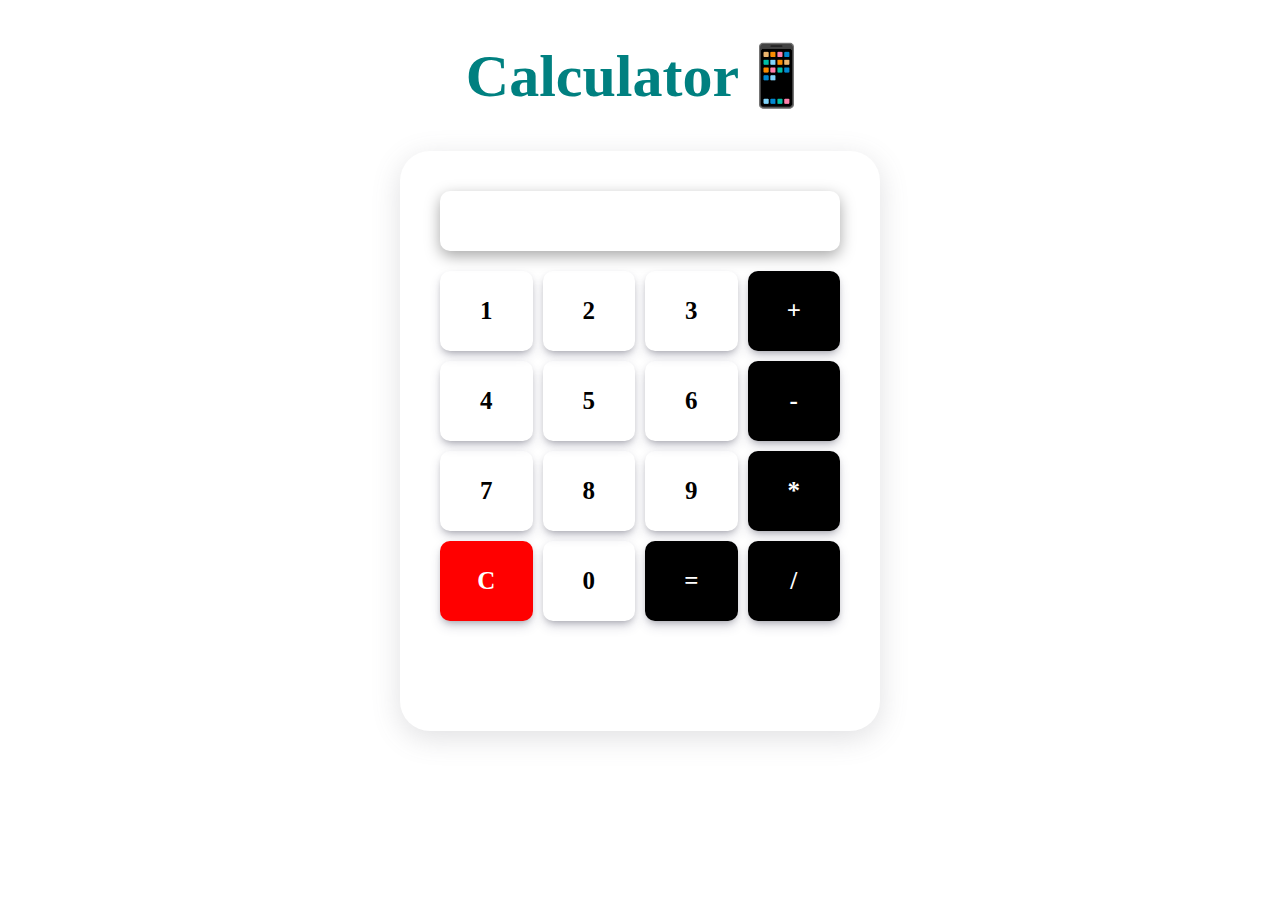
<file: Calculator/index.html>
<!DOCTYPE html>
<html lang="en">

<head>
  <meta charset="UTF-8" />
  <meta http-equiv="X-UA-Compatible" content="IE=edge" />
  <meta name="viewport" content="width=device-width, initial-scale=1.0" />
  <title>Document</title>
  <style>
    h1 {
      text-align: center;
      font-size: 60px;
      color: teal;
    }

    #calculator {
      height: 500px;
      width: 400px;
      box-shadow: rgba(100, 100, 111, 0.2) 0px 7px 29px 0px;
      margin: auto;
      padding: 40px;
      border-radius: 30px;
    }

    #display {
      height: 60px;
      width: 100%;
      box-shadow: rgba(0, 0, 0, 0.35) 0px 5px 15px;
      margin: auto;
      border-radius: 10px;
    }

    #keyboard {
      display: grid;
      grid-template-columns: repeat(4, 1fr);
      grid-template-rows: repeat(4, 80px);
      gap: 10px;
      margin-top: 20px;
    }

    #keyboard>div {
      box-shadow: rgba(50, 50, 93, 0.25) 0px 6px 12px -2px,
        rgba(0, 0, 0, 0.3) 0px 3px 7px -3px;
      border-radius: 10px;
      font-size: 25px;
      font-weight: bold;
      display: flex;
      justify-content: center;
      align-items: center;
    }

    #keyboard>div:hover {
      background-color: teal;
    }

    .black {
      background-color: black;
      color: white;
    }

    .red {
      background-color: red;
      color: white;
    }

    #display {
      font-size: 30px;
      display: flex;
      align-items: center;
      justify-content: center;
    }
  </style>
</head>

<body>
  <h1>Calculator📱</h1>
  <div id="calculator">
    <div id="display"></div>
    <div id="keyboard">
      <div>1</div>
      <div>2</div>
      <div>3</div>
      <div class="black">+</div>
      <div>4</div>
      <div>5</div>
      <div>6</div>
      <div class="black">-</div>
      <div>7</div>
      <div>8</div>
      <div>9</div>
      <div class="black">*</div>
      <div class="red">C</div>
      <div>0</div>
      <div class="black">=</div>
      <div class="black">/</div>
    </div>
  </div>
</body>

</html>

<script src="main.js">

</script>
</file>
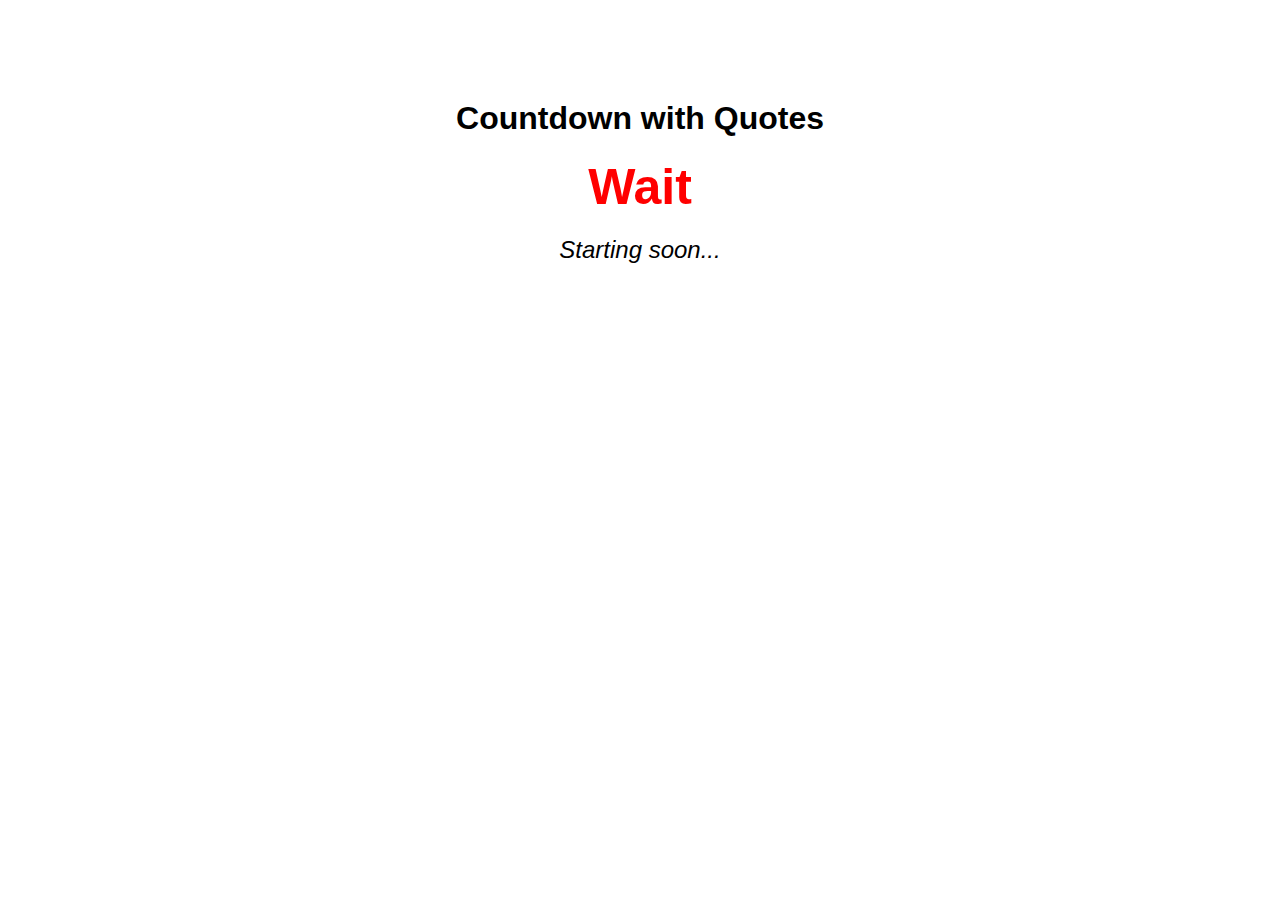
<file: Countdown Quotes/index.html>
<!DOCTYPE html>
<html lang="en">

<head>
    <meta charset="UTF-8">
    <meta name="viewport" content="width=device-width, initial-scale=1.0">
    <title>Countdown with Quotes</title>
    <style>
        body {
            font-family: Arial, sans-serif;
            text-align: center;
            margin-top: 100px;
        }

        #countdown {
            font-size: 50px;
            font-weight: bold;
            color: red;
        }

        #quote {
            font-size: 24px;
            margin-top: 20px;
            font-style: italic;
        }
    </style>
</head>

<body>

    <h1>Countdown with Quotes</h1>
    <div id="countdown">Wait</div>
    <div id="quote">Starting soon...</div>

    <script>
        let quotes = [
            "Believe in yourself!",
            "Every second counts!",
            "Keep pushing forward!",
            "Success is near!",
            "Stay strong!",
            "Hard work pays off!",
            "Don't give up!",
            "You're almost there!",
            "Great things take time!",
            "The final second!"
        ];

        function display() {
            let countdownNumber = 10;
            let i = 0;
            let timeSetup = setInterval(() => {
                document.getElementById("countdown").innerText = countdownNumber;

                if (countdownNumber > 0) {
                    document.getElementById("quote").innerText = quotes[i];
                } else {
                    document.getElementById("quote").innerText = "Time's up";
                    clearInterval(interval);
                }

                countdownNumber--;
                i++;
            }, 1000);
        }

        display();
    </script>

</body>

</html>
</file>
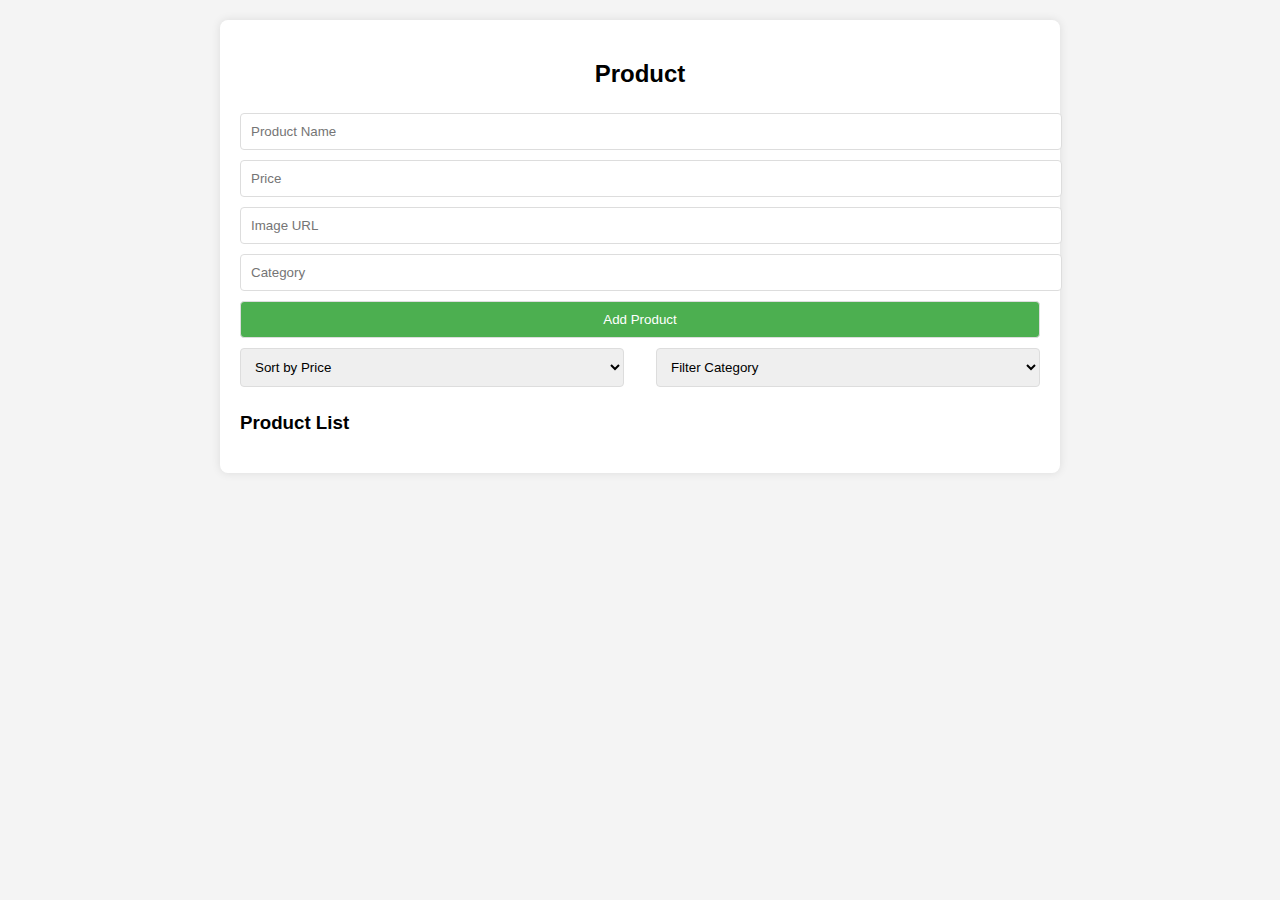
<file: Product/index.html>
<!DOCTYPE html>
<html lang="en">

<head>
    <meta charset="UTF-8">
    <meta name="viewport" content="width=device-width, initial-scale=1.0">
    <title>Product Management</title>
    <link rel="stylesheet" href="style.css">
</head>

<body>
    <div class="container">
        <h2>Product</h2>

        <input type="text" id="title" placeholder="Product Name">
        <input type="number" id="price" placeholder="Price">
        <input type="text" id="image" placeholder="Image URL">
        <input type="text" id="category" placeholder="Category">
        <button id="addProductBtn">Add Product</button>

        <div class="filters">
            <select id="sort" onchange="sortPrice()">
                <option value="">Sort by Price</option>
                <option value="low-high">Low to High</option>
                <option value="high-low">High to Low</option>
            </select>
            <select id="filterCategory" onchange="filterCategory()">
                <option value="">Filter by Category</option>
            </select>
        </div>

        <h3>Product List</h3>
        <div id="products"></div>
    </div>

    <script src="script.js"></script>
</body>

</html>
</file>
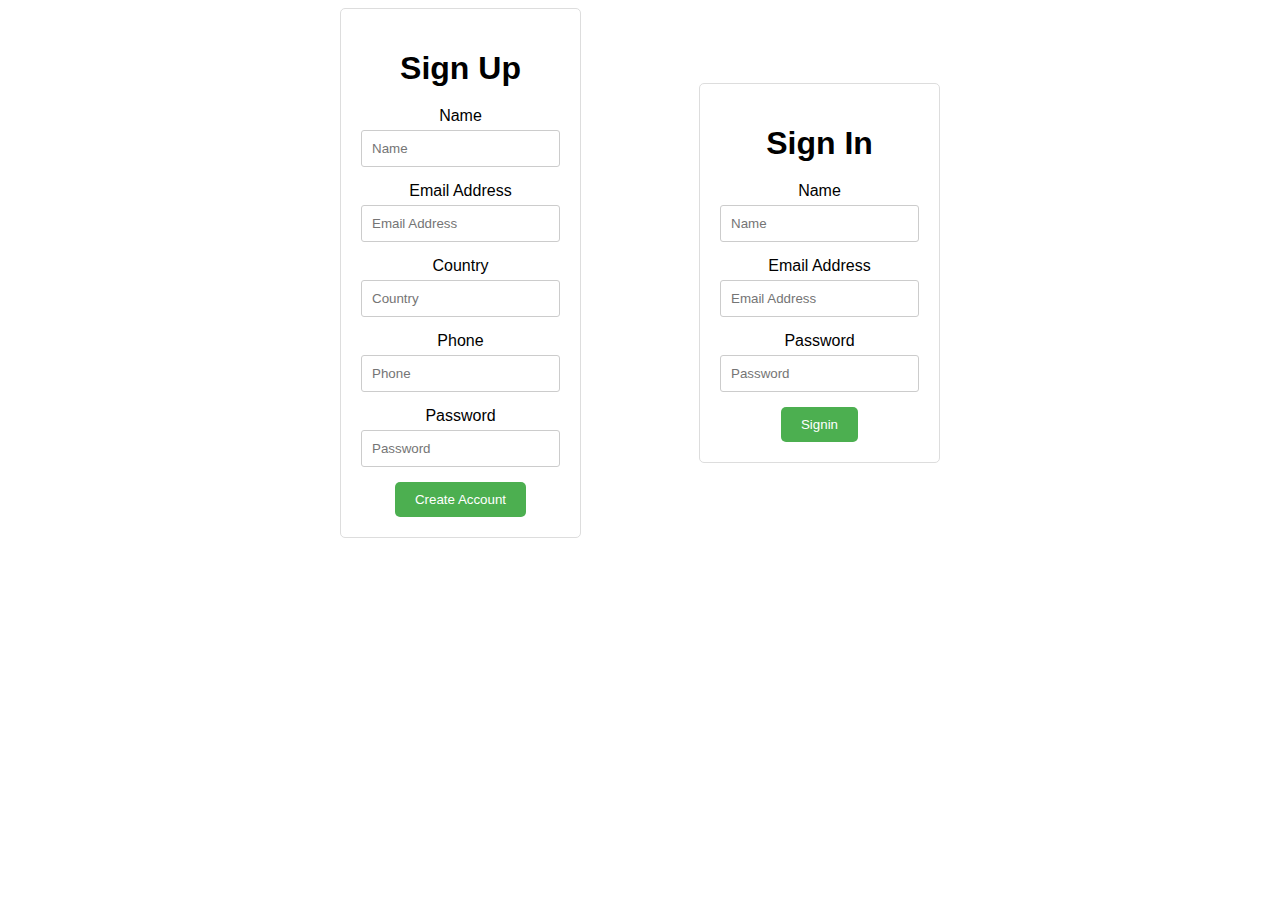
<file: Sign-In form/index.html>
<!DOCTYPE html>
<html lang="en">

<head>
    <meta charset="UTF-8">
    <meta name="viewport" content="width=device-width, initial-scale=1.0">
    <title>Signup & Signin Forms</title>
    <link rel="stylesheet" href="styles.css">
</head>

<body>
    <div class="container">
        <form id="signup" class="form">
            <h1>Sign Up</h1>
            <div class="input-group">
                <label for="name">Name</label>
                <input type="text" id="name" name="name" placeholder="Name">
            </div>
            <div class="input-group">
                <label for="email">Email Address</label>
                <input type="email" id="email" name="email" placeholder="Email Address">
            </div>
            <div class="input-group">
                <label for="country">Country</label>
                <input type="text" id="country" name="country" placeholder="Country">
            </div>
            <div class="input-group">
                <label for="phone">Phone</label>
                <input type="tel" id="phone" name="phone" placeholder="Phone">
            </div>
            <div class="input-group">
                <label for="password">Password</label>
                <input type="password" id="password" name="password" placeholder="Password">
            </div>
            <button type="submit">Create Account</button>
        </form>

        <form id="signin" class="form">
            <h1>Sign In</h1>
            <div class="input-group">
                <label for="signin-name">Name</label>
                <input type="text" id="signin-name" name="username" placeholder="Name">
            </div>
            <div class="input-group">
                <label for="signin-email">Email Address</label>
                <input type="email" id="signin-email" name="email" placeholder="Email Address">
            </div>
            <div class="input-group">
                <label for="signin-password">Password</label>
                <input type="password" id="signin-password" name="password" placeholder="Password">
            </div>
            <button type="submit">Signin</button>
        </form>
    </div>
</body>
<script src="index.js"></script>
</html>
</file>
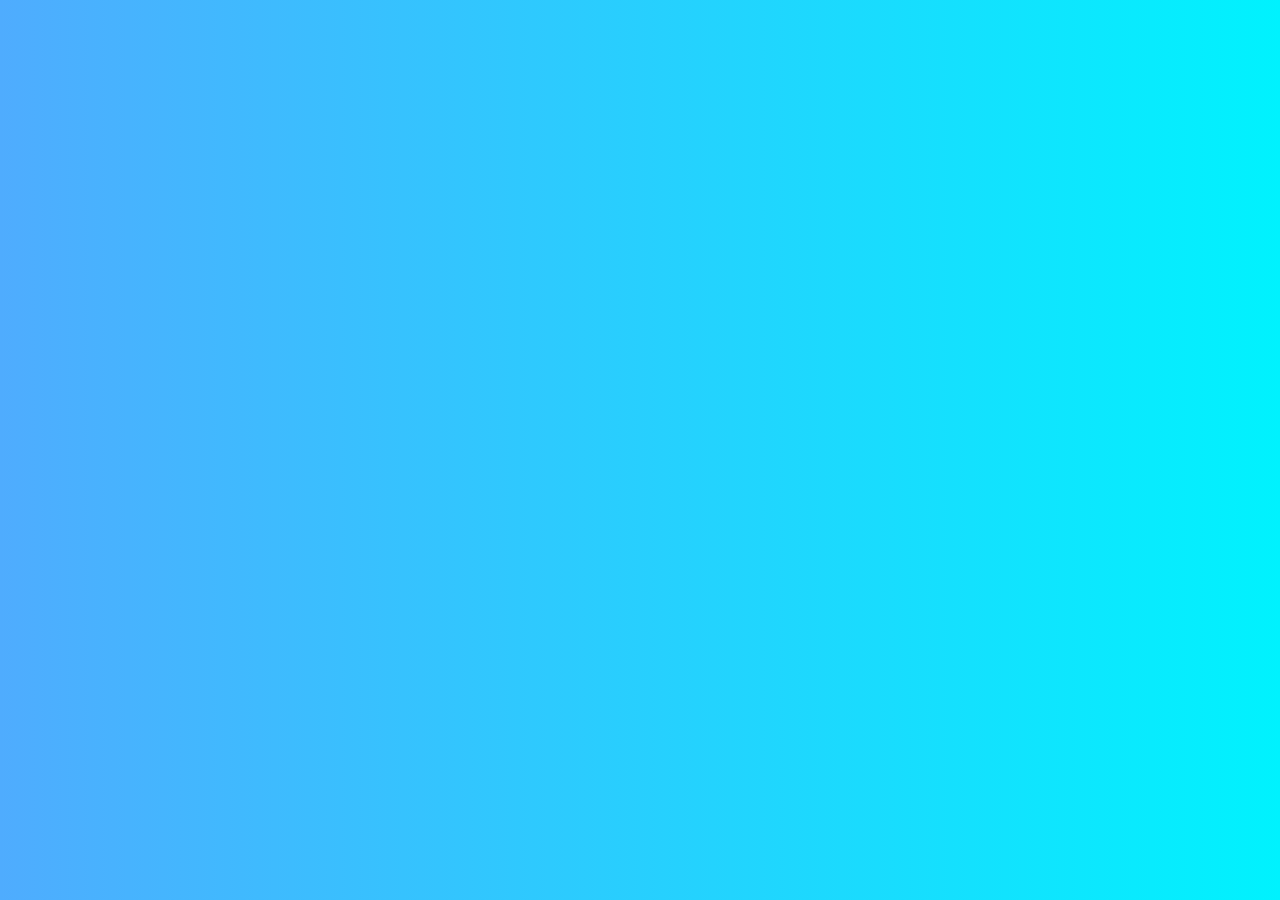
<file: Weather Api/index.html>
<!DOCTYPE html>
<html lang="en">
<head>
    <meta charset="UTF-8">
    <meta name="viewport" content="width=device-width, initial-scale=1.0">
    <title>Weather Api</title>
    <link rel="stylesheet" href="style.css">
</head>
<body>
    <div id = container></div>
    <script src="script.js"></script>
</body>
</html>
</file>
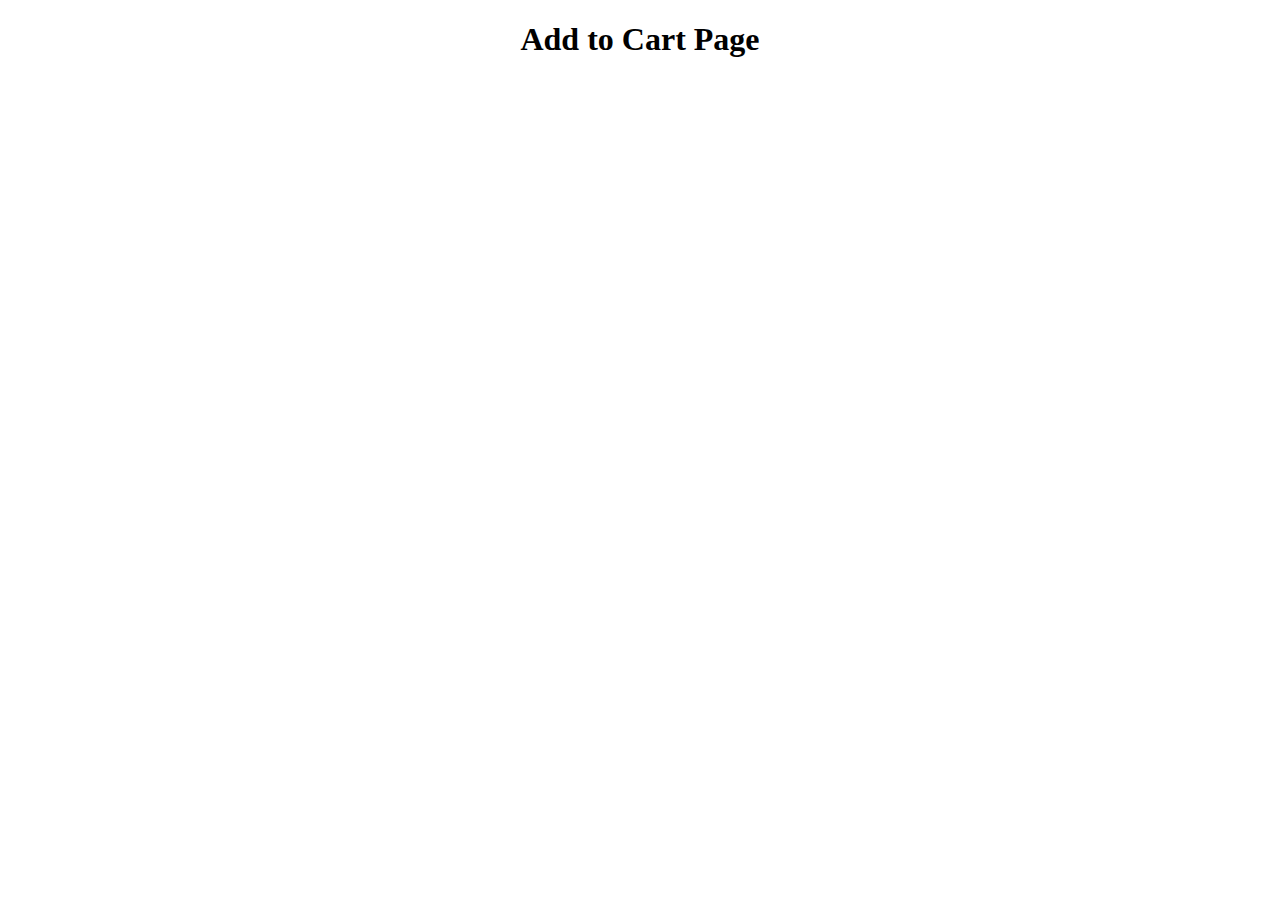
<file: Shark_tank/cart.html>
<!DOCTYPE html>
<html lang="en">

<head>
    <meta charset="UTF-8">
    <meta name="viewport" content="width=device-width, initial-scale=1.0">
    <title>Document</title>
    <style>
        .card-body {
            max-width: 500px;
            margin: 50px auto;
            background: #ffffff;
            padding: 20px;
            border: 1px solid #3f3f3f;
            border-radius: 4px;
            box-shadow: 0 5px 15px rgba(0, 0, 0, 0.2);
            text-align: center;
            transition: transform 0.3s ease-in-out;
        }

        .card-body:hover {
            transform: scale(1.03);
        }

        .card-title {
            font-size: 26px;
            font-weight: bold;
            color: #222;
            margin-bottom: 15px;
            text-transform: uppercase;
            letter-spacing: 1px;
        }

        .card-img {
            width: 100%;
            height: 280px;
            border-radius: 10px;
            overflow: hidden;
            margin-bottom: 15px;
            box-shadow: 0 4px 10px rgba(0, 0, 0, 0.1);
        }

        .card-img img {
            width: 100%;
            height: 100%;
            object-fit: cover;
            border-radius: 10px;
        }

        .card-founder,
        .card-category,
        .card-price {
            font-size: 18px;
            color: #444;
            background: #f8f9fa;
            padding: 10px;
            border-radius: 6px;
            margin-bottom: 10px;
            font-weight: bold;
            display: inline-block;
            width: 80%;
            box-shadow: 0 2px 5px rgba(0, 0, 0, 0.1);
        }

        .card-link,
        .card-button {
            display: inline-block;
            width: 48%;
            padding: 12px;
            font-size: 16px;
            font-weight: bold;
            border-radius: 8px;
            cursor: pointer;
            transition: all 0.3s ease;
            text-align: center;
            border: none;
            text-transform: uppercase;
            color: white;
            box-shadow: 0 0 20px #eee;
        }

        .card-link {
            background-image: linear-gradient(to right, #000000 0%, #434343 51%, #000000 100%);
        }

        .card-link:hover {
            background-position: right center;
            color: #fff;
            text-decoration: none;
            opacity: 0.85;
        }

        .card-button {
            background-image: linear-gradient(to right, #000428 0%, #004e92 51%, #000428 100%);
        }

        .card-button:hover {
            background-position: right center;
            color: #fff;
            text-decoration: none;
            opacity: 0.85;
        }

        @media (max-width: 600px) {
            .card-body {
                width: 90%;
                padding: 20px;
            }

            .card-img {
                height: 220px;
            }

            .card-title {
                font-size: 22px;
            }

            .card-founder,
            .card-category,
            .card-price {
                font-size: 16px;
                width: 100%;
            }

            .card-link,
            .card-button {
                width: 100%;
                margin-top: 5px;
            }
        }

        #cart-body {
            display: flex;
            flex-direction: column;
            align-items: center;
            gap: 15px;
        }
    </style>
</head>

<body>
    <h1 style="text-align: center;"> Add to Cart Page</h1>
    <div id="cart-body">

    </div>
</body>
<script>
    function AddToC() {
        fetch('http://localhost:3000/cart')
            .then(res => res.json())
            .then(data => {
                let stores = data.map(item => `
                <div class="card-body">
                    <h4 class="card-title">${item.title}</h4>
                    <div class="card-img">
                        <img src="${item.image}" alt="pitch">
                    </div>
                    <p class="card-founder"><strong>Founder:</strong> ${item.founder}</p>
                    <p class="card-category"><strong>Category:</strong> ${item.category}</p>
                    <p class="card-price"><strong>Price:</strong> ₹${item.price}</p>
                </div>
            `).join("");

                document.getElementById("cart-body").innerHTML = stores;
            })
            .catch(err => console.log("error", err));
    }
    AddToC();

</script>

</html>
</file>
<file: Product/style.css>
body {
    font-family: Arial, sans-serif;
    background-color: #f4f4f4;
    margin: 0;
    padding: 20px;
}
.container {
    max-width: 800px;
    margin: 0 auto;
    background-color: #fff;
    padding: 20px;
    border-radius: 8px;
    box-shadow: 0 0 10px rgba(0, 0, 0, 0.1);
}
h2 {
    text-align: center;
}
input, select, button {
    width: 100%;
    padding: 10px;
    margin: 5px 0;
    border-radius: 4px;
    border: 1px solid #ddd;
}
button {
    background-color: #4CAF50;
    color: white;
    cursor: pointer;
}
button:hover {
    background-color: #45a049;
}
.product-item {
    display: flex;
    justify-content: space-between;
    align-items: center;
    margin: 10px 0;
    padding: 10px;
    background-color: #fff;
    border-radius: 4px;
    border: 1px solid #ddd;
}
.product-item img {
    max-width: 100px;
}
.product-item button {
    background-color: #f44336;
    border: none;
}
.product-item button:hover {
    background-color: #e53935;
}
.filters {
    display: flex;
    justify-content: space-between;
    margin-bottom: 20px;
}
.filters input, .filters select {
    width: 48%;
}
</file>
<file: Sign-In form/styles.css>
body {
    font-family: sans-serif;
}

.container {
    display: flex;
    justify-content: space-between;
    align-items: center;
    width: 600px;
    margin: 0 auto;
}

.form {
    padding: 20px;
    border: 1px solid #ddd;
    border-radius: 5px;
    text-align: center;
}

.form h1 {
    margin-bottom: 20px;
}

.input-group {
    margin-bottom: 15px;
}

.input-group label {
    display: block;
    margin-bottom: 5px;
}

.input-group input {
    width: 100%;
    padding: 10px;
    border: 1px solid #ccc;
    border-radius: 3px;
    box-sizing: border-box;
}

.form button {
    background-color: #4CAF50;
    color: white;
    padding: 10px 20px;
    border: none;
    border-radius: 5px;
    cursor: pointer;
}

.form button:hover {
    background-color: #3e8e41;
}
</file>
<file: Weather Api/style.css>
* {
    margin: 0;
    padding: 0;
    box-sizing: border-box;
    font-family: Arial, sans-serif;
}

body {
    background: linear-gradient(to right, #4facfe, #00f2fe);
    color: white;
    display: flex;
    flex-direction: column;
    align-items: center;
    justify-content: flex-start; /* 👈 Change yeh */
    min-height: 100vh; /* 👈 Change yeh */
    padding: 20px; /* 👈 Thoda extra padding */
    overflow-y: auto; /* 👈 Scroll hone de */
}

#container {
    display: grid;
    grid-template-columns: repeat(auto-fit, minmax(250px, 1fr));
    gap: 20px;
    max-width: 1000px;
    margin-top: 20px;
}

.weather-card {
    background: rgba(255, 255, 255, 0.2);
    padding: 20px;
    border-radius: 10px;
    text-align: center;
    box-shadow: 0px 4px 6px rgba(0, 0, 0, 0.1);
    transition: transform 0.3s ease-in-out;
}

.weather-card:hover {
    transform: translateY(-5px);
}

.weather-card h1 {
    font-size: 22px;
    margin-bottom: 10px;
    color: #fff;
}

.weather-card p {
    font-size: 16px;
    margin: 5px 0;
}
</file>
